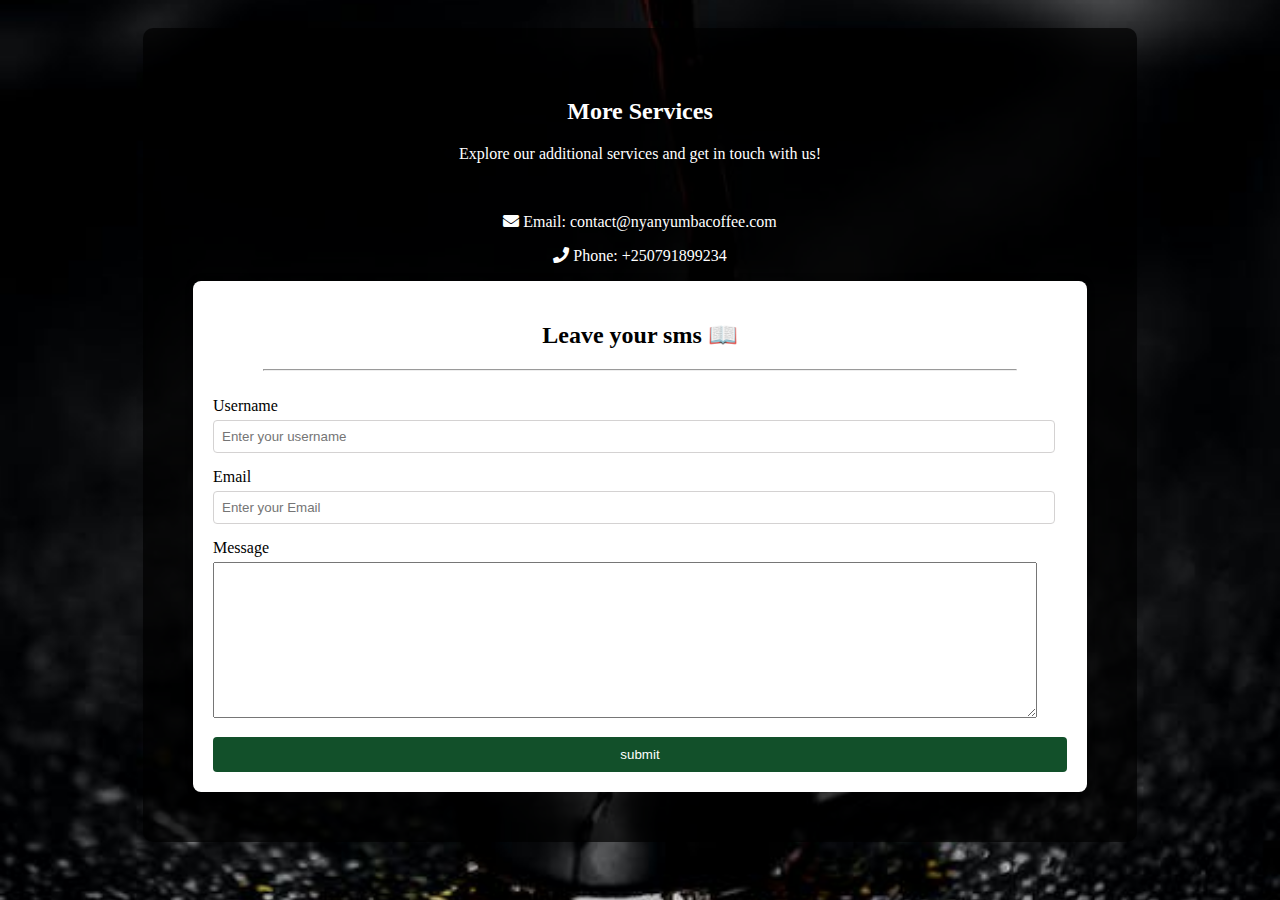
<file: contact.html>
<!DOCTYPE html>
<html lang="en">
<head>
    <meta charset="UTF-8">
    <meta name="viewport" content="width=device-width, initial-scale=1.0">
    <title>Document</title>
    <link rel="stylesheet" href="https://cdnjs.cloudflare.com/ajax/libs/font-awesome/5.15.4/css/all.min.css">
    <link rel="stylesheet" href="https://fonts.googleapis.com/css2?family=Pacifico&display=swap">
</head>
<style>
   
    body{
        background-image: url(cge.jpeg);
        background-size: cover;
       background-position: center;
       color: azure;
       display: flex;
    justify-content: center;
    align-items: center;
       
    }
    form,h2,input{
   color: #000;
}
    h1, h2, p ,h3{
           color: white;
           text-align: center;
       }
       .container {
           display: flex;
           align-items: center;
           justify-content: space-between;
       
           margin: 0 auto;
           padding: 0 20px;
           max-width:900px;
           margin: 0 auto;
       }
    .login-form {
background-color:white;
padding: 20px;
border-radius: 8px;
box-shadow: 0 0 10px rgba(0, 0, 0, 0.1);
color: #000;
}
.login-container {
   width: 300px;
   padding:30px;
 }
 .input-group {
   margin-bottom: 15px;
   margin-right:30px;
 }
 
 label {
   display: block;
   margin-bottom: 5px;
 }
 
 input
{
   width: 100%;
   padding: 8px;
   border-radius: 4px;
   border: 1px solid rgb(212, 210, 210);
 }
 
 button {
   width: 100%;
   padding: 10px;
   border: none;
   border-radius: 4px;
   background-color: rgb(18, 80, 42);
   color: white;
   cursor: pointer;
 }
 .service-section {
           padding: 50px;
           background: rgba(0, 0, 0, 0.7);
           margin: 20px;
           border-radius: 10px;
       }
</style>
<body>
    <section id="services" class="service-section">
        <h2>More Services</h2>
            <p>Explore our additional services and get in touch with us!</p>
            
            <div class="service-description"> 
              <br>
              <div>
                <p>
                  <i class="fas fa-envelope"></i> Email: contact@nyanyumbacoffee.com
                   </p>
                   <p>
                     <i class="fas fa-phone"></i> Phone: +250791899234
                   </p>
                </div>
        <div class="container">
            
            </div>
            <form class="login-form">
                <h2 style="color: #000;">Leave your sms 📖</h2>
                <hr style="margin-left:50px;margin-right: 50px;border-color: 2px solid rgb(16, 215, 188);"><br>
                <div class="input-group">
                  <label for="username"> Username</label>
                  <input type="text"  name="username" placeholder="Enter your username" required>
                </div>
                <div class="input-group">
                  <label for="password"> Email</label>
                  <input type="text" name="password" placeholder="Enter your Email" required>
                </div>
                <div class="input-group">
                  <label for="password"> Message</label>
                  <textarea name="" id="" cols="100" rows="10"></textarea>
                </div>
                <button type="submit">submit</button>
            
              </form>
              
        </div>
    </section>


</body>
</html>
</file>
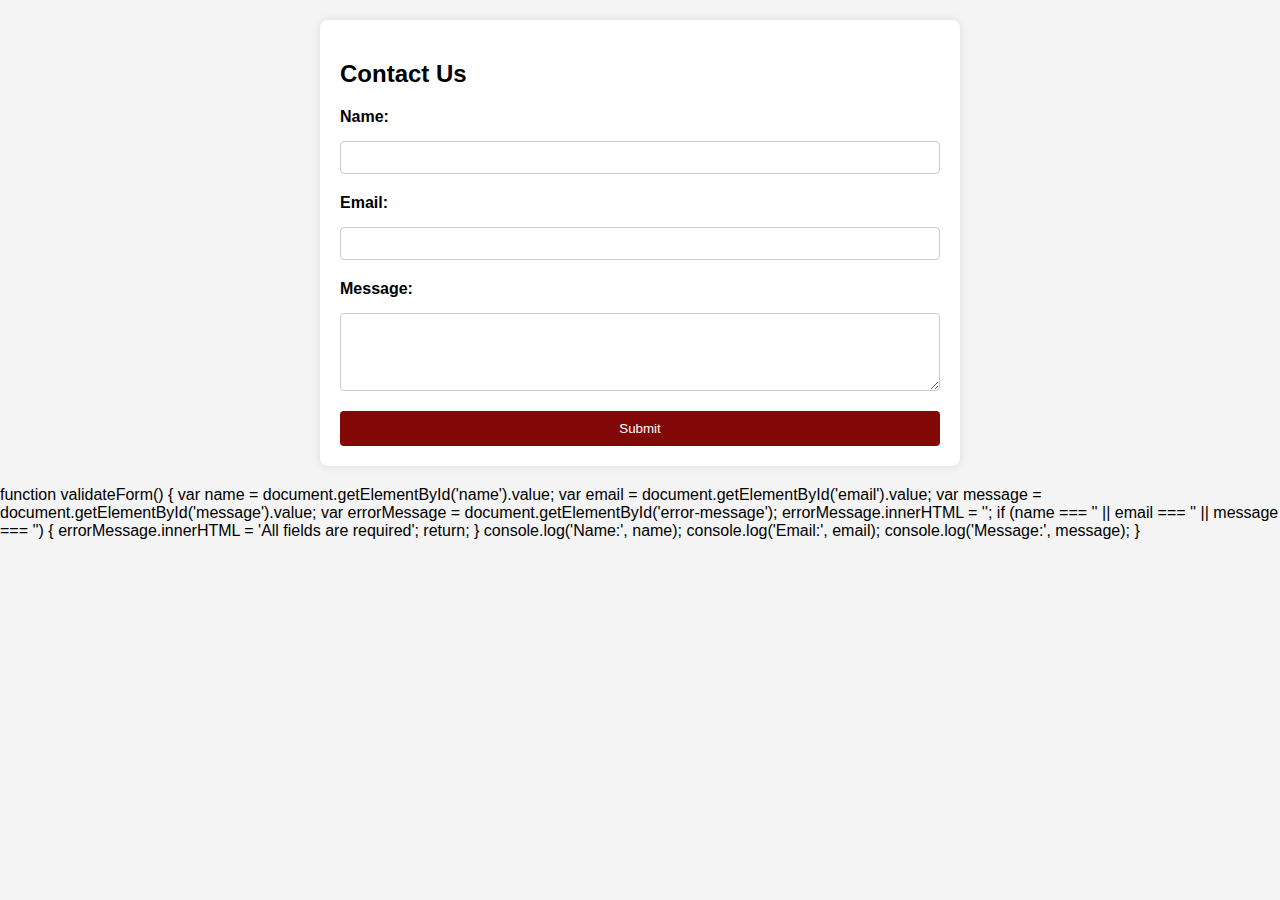
<file: hacker.html>
<!DOCTYPE html>
<html lang="en">
<head>
    <meta charset="UTF-8">
    <meta name="viewport" content="width=device-width, initial-scale=1.0">
    <title>Contact Us</title>
    <style>
        body {
            font-family: Arial, sans-serif;
            margin: 0;
            padding: 0;
            background-color: #F4F4F4;
        }
        .container {
            max-width: 600px;
            margin: 20px auto;
            background-color: #fff;
            padding: 20px;
            box-shadow: 0 0 10px rgba(0, 0, 0, 0.1);
            border-radius: 8px;
        }
        form {
            display: grid;
            gap: 10px;
        }
        label {
            font-weight: bold;
        }
        input,
        textarea {
            width: 100%;
            padding: 8px;
            box-sizing: border-box;
            margin-top: 5px;
            margin-bottom: 10px;
            border: 1px solid #ccc;
            border-radius: 4px;
        }
        button {
            padding: 10px;
            background-color: #820808;
            color: #fff;
            border: none;
            border-radius: 4px;
            cursor: pointer;
        }
        button:hover {
            background-color: #820808;
        }
        .error {
            color: red;
            font-size: 14px;
        }
    </style>
</head>
<body>
<div class="container">
    <h2>Contact Us</h2>
    <form id="contactForm">
        <label for="name">Name:</label>
        <input type="text" id="name" name="name" required>
        <label for="email">Email:</label>
        <input type="email" id="email" name="email" required>
        <label for="message">Message:</label>
        <textarea id="message" name="message" rows="4" required></textarea>
        <button type="button" onclick="validateForm()">Submit</button>
    </form>
    <div id="error-message" class="error"></div>
</div>

    function validateForm() {
        var name = document.getElementById('name').value;
        var email = document.getElementById('email').value;
        var message = document.getElementById('message').value;
        var errorMessage = document.getElementById('error-message');
        errorMessage.innerHTML = '';
        if (name === '' || email === '' || message === '') {
            errorMessage.innerHTML = 'All fields are required';
            return;
        }
        console.log('Name:', name);
        console.log('Email:', email);
        console.log('Message:', message);
    }

</body>
</html>
</file>
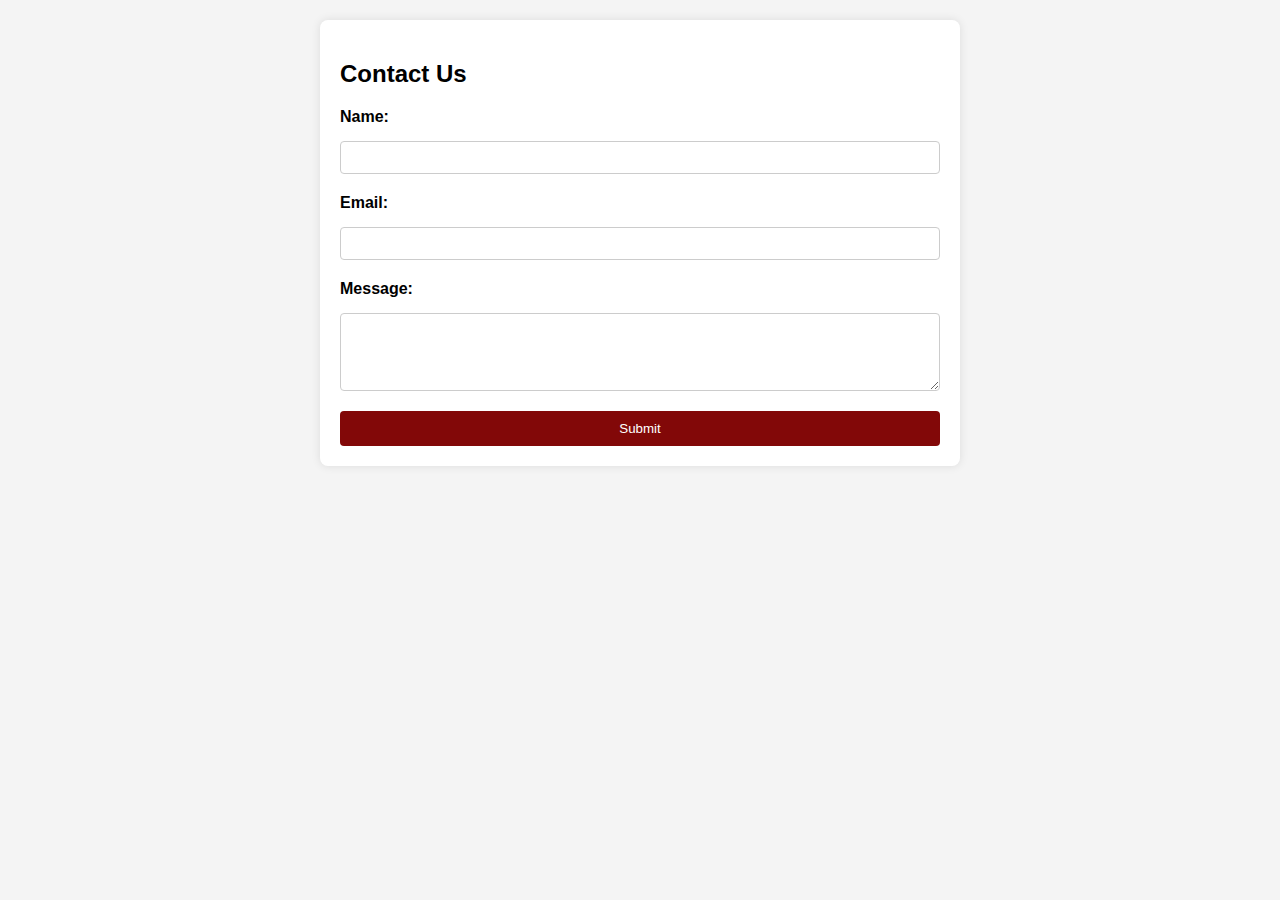
<file: hackttt.html>
<!DOCTYPE html>
<html lang="en">
<head>
    <meta charset="UTF-8">
    <meta name="viewport" content="width=device-width, initial-scale=1.0">
    <title>Contact Us</title>
    <style>
        body {
            font-family: Arial, sans-serif;
            margin: 0;
            padding: 0;
            background-color: #F4F4F4;
        }
        .container {
            max-width: 600px;
            margin: 20px auto;
            background-color: #fff;
            padding: 20px;
            box-shadow: 0 0 10px rgba(0, 0, 0, 0.1);
            border-radius: 8px;
        }
        form {
            display: grid;
            gap: 10px;
        }
        label {
            font-weight: bold;
        }
        input,
        textarea {
            width: 100%;
            padding: 8px;
            box-sizing: border-box;
            margin-top: 5px;
            margin-bottom: 10px;
            border: 1px solid #ccc;
            border-radius: 4px;
        }
        button {
            padding: 10px;
            background-color: #820808;
            color: #fff;
            border: none;
            border-radius: 4px;
            cursor: pointer;
        }
        button:hover {
            background-color: #820808;
        }
        .error {
            color: red;
            font-size: 14px;
        }
    </style>
</head>
<body>
<div class="container">
    <h2>Contact Us</h2>
    <form id="contactForm">
        <label for="name">Name:</label>
        <input type="text" id="name" name="name" required>
        <label for="email">Email:</label>
        <input type="email" id="email" name="email" required>
        <label for="message">Message:</label>
        <textarea id="message" name="message" rows="4" required></textarea>
        <button type="button" onclick="validateForm()">Submit</button>
    </form>
    <div id="error-message" class="error"></div>
</div>

   

</body>
</html>
</file>
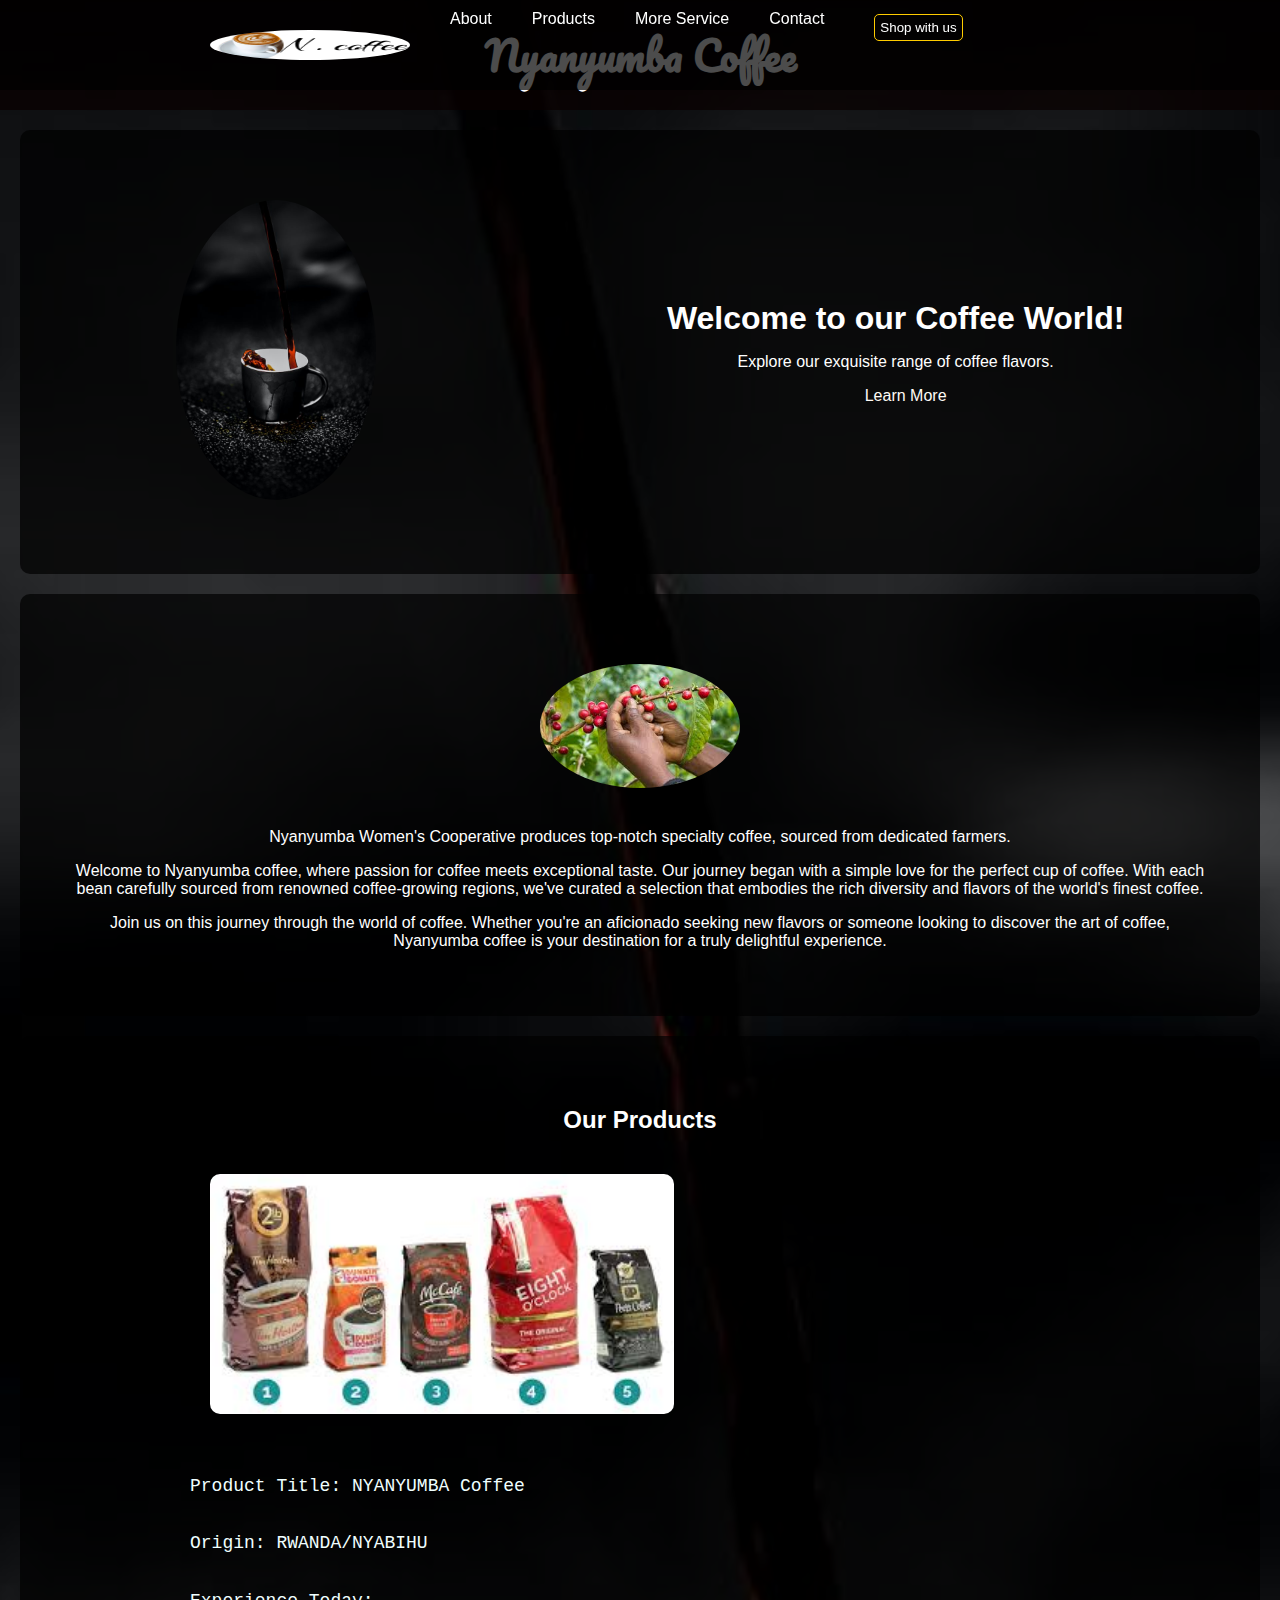
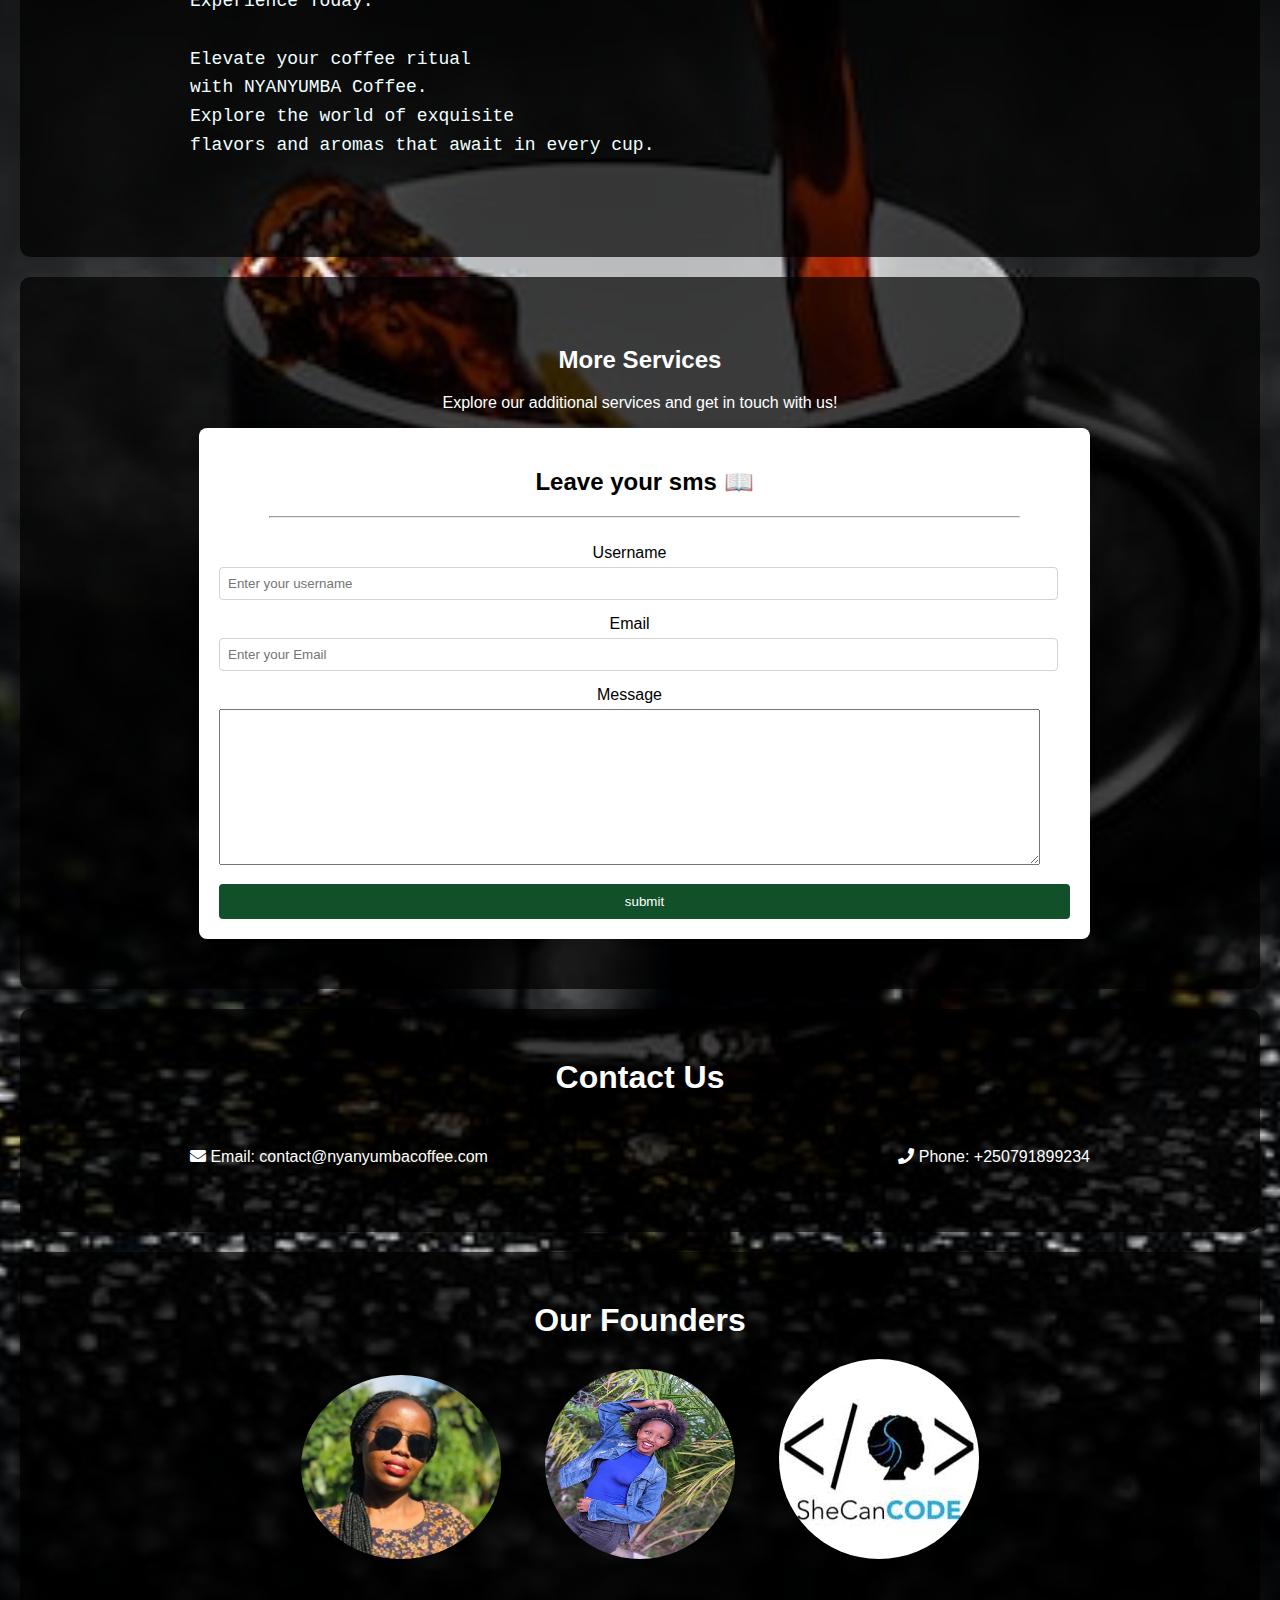
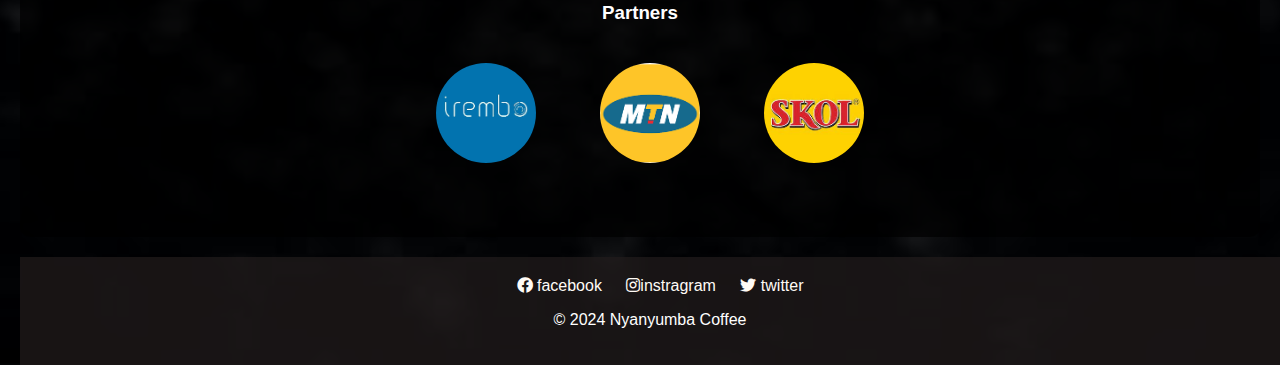
<file: home.html>
<!DOCTYPE html>
<html lang="en">
<head>
    <meta charset="UTF-8">
    <meta name="viewport" content="width=device-width, initial-scale=1.0">
    <title>Nyanyumba Coffee</title>
    <link rel="stylesheet" href="https://cdnjs.cloudflare.com/ajax/libs/font-awesome/5.15.4/css/all.min.css">
    <link rel="stylesheet" href="https://fonts.googleapis.com/css2?family=Pacifico&display=swap">
 <link rel="stylesheet" href="hack.css">
</head>
<body>
    <nav>
        <div class="container">
           
            <ul>
                <img src="Group 1.jpg" alt="nyumbani logo">
                <li><a href="#about">About</a></li>
                <li><a href="#products">Products</a></li>
                <li><a href="#messages">More Service</a></li>
                <li><a href="#contact">Contact</a></li>
                <li><button><a href="me.html">Shop with us</a></button></li>
            </ul>
        
        </div>
    </nav>
    <header>
        <h1>Nyanyumba Coffee</h1>
    </header>

    <main>
        <section class="hero">
            <div class="coffee-image">
               <img src="cge.jpeg" alt="">
            </div>
            <div class="cta">
                <h1>Welcome to our Coffee World!</h1>
                <p>Explore our exquisite range of coffee flavors.</p>
                <a href="#about" class="btn">Learn More</a>
            </div>
        </section>

        <section id="about" class="about-section">
            <img src="coff.jpg" alt="">
            <p>Nyanyumba Women's Cooperative produces top-notch specialty coffee, sourced from dedicated farmers.</p>
            <p>Welcome to Nyanyumba coffee, where passion for coffee meets exceptional taste. Our journey began with a simple love for the perfect cup of coffee. With each bean carefully sourced from renowned coffee-growing regions, we've curated a selection that embodies the rich diversity and flavors of the world's finest coffee.</p>
            <p>Join us on this journey through the world of coffee. Whether you're an aficionado seeking new flavors or someone looking to discover the art of coffee, Nyanyumba coffee is your destination for a truly delightful experience.</p>
        </section>
      
        <section id="products" class="products-section">
            <h2>Our Products</h2>
            <div class="container">
               
                <div class="product-grid">
                    <img src="cff.jpg" alt="Nyanyumba Coffee" class="product-img">
                    <div class="product-details">
                        <pre>
Product Title: NYANYUMBA Coffee

Origin: RWANDA/NYABIHU

Experience Today:

Elevate your coffee ritual
with NYANYUMBA Coffee.
Explore the world of exquisite
flavors and aromas that await in every cup.
                        </pre>
                    </div>
                </div>
            </div>
        </section>

        <section id="services" class="service-section">
            <h2>More Services</h2>
                <p>Explore our additional services and get in touch with us!</p>
            <div class="container">
                
                <div class="service-description">
                 
                </div>
                <form class="login-form">
                    <h2 style="color: #000;">Leave your sms 📖</h2>
                    <hr style="margin-left:50px;margin-right: 50px;border-color: 2px solid rgb(16, 215, 188);"><br>
                    <div class="input-group">
                      <label for="username"> Username</label>
                      <input type="text"  name="username" placeholder="Enter your username" required>
                    </div>
                    <div class="input-group">
                      <label for="password"> Email</label>
                      <input type="text" name="password" placeholder="Enter your Email" required>
                    </div>
                    <div class="input-group">
                      <label for="password"> Message</label>
                      <textarea name="" id="" cols="100" rows="10"></textarea>
                    </div>
                    <button type="submit">submit</button>
                  </form>
            </div>
        </section>

        <section id="contact" class="contact-section">
            <h1>Contact Us</h1><br><br>
            <div class="container">
             
              <p>
             <i class="fas fa-envelope"></i> Email: contact@nyanyumbacoffee.com
              </p>
              <p>
                <i class="fas fa-phone"></i> Phone: +250791899234
              </p>
            </div>
          </section>

          <section>
            <h1>Our Founders </h1>
            <div>
                <!-- Placeholder images for cofounders -->
               <img src="book.JPG" alt="Co-Founder 1">
                <img src="PXL_20231025_151643359.PORTRAIT.jpg" alt="Co-Founder 2" style="height:190px;width:190px;">
                <img src="she.jpg" alt="Co-Founder 3">
                  <h3>Partners</h3>
                <!-- Logos of partner companies linking to their websites -->
                <a href="https://www.irembo.gov.rw/"><img src="ire.png" alt="Irembo" class="partner-logo"></a>
                <a href="https://www.mtn.co.rw/"><img src="mt.png" alt="MTN" class="partner-logo"></a>
                <a href="https://www.skolinternational.com/"><img src="sk.jpg" alt="Skol" class="partner-logo"></a>
                <!-- Add more partner logos with respective links -->
            </div>
        </section>
    </main>

    <footer>
        
        <a href="https://www.facebook.com/nyanyumbacoffee" target="_blank"><i class="fab fa-facebook"></i> facebook</a>
        
        <a href="https://www.instagram.com/nyanyumbacoffee" target="_blank"><i class="fab fa-instagram"></i>instragram</a>
     
        <a href="https://twitter.com/nyanyumbacoffee" target="_blank"><i class="fab fa-twitter"></i> twitter</a>
    
        <p>&copy; 2024 Nyanyumba Coffee</p>
    </footer>
    
</body>
</html>
</file>
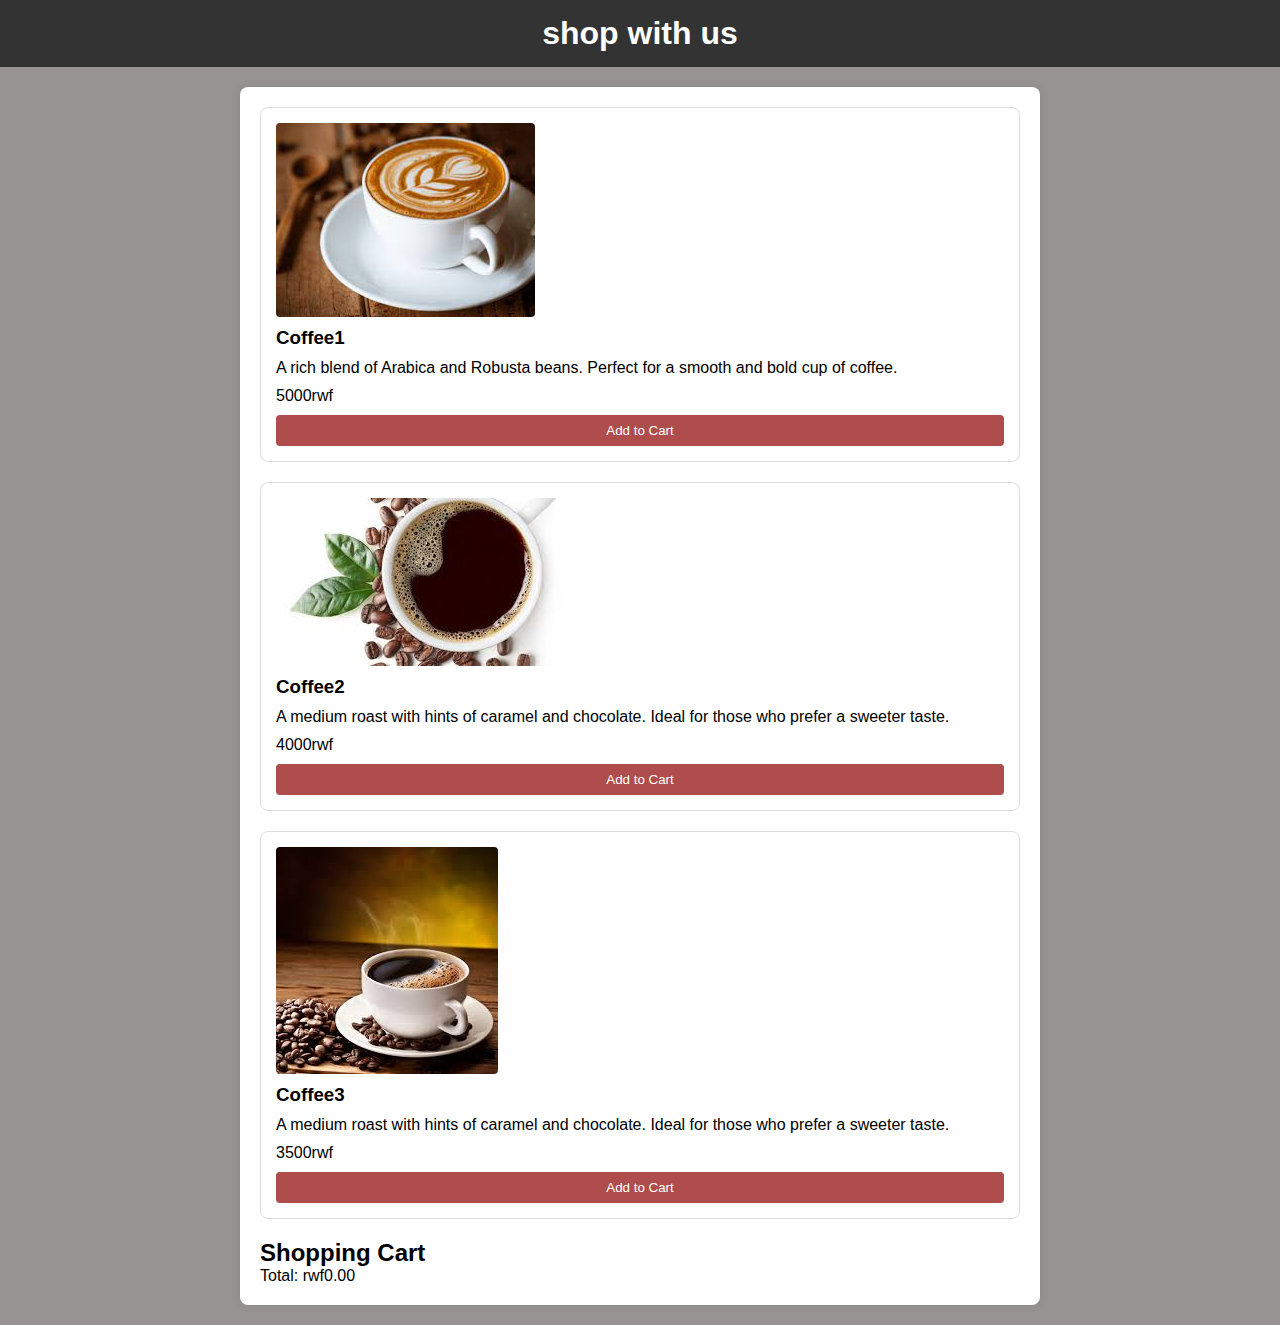
<file: landing.html>
<!DOCTYPE html>
<html lang="en">
<head>
    <meta charset="UTF-8">
    <meta name="viewport" content="width=device-width, initial-scale=1.0">
    <title>Document</title>
    <link rel="stylesheet" href="landing.css">
</head>
<body>
    <header>
        <h1>shop with us</h1>
    </header>
    <div class="container">
        <div class="product" id="product1">
            <img src="coffe.jpg">
            <h3>Coffee1</h3>
            <p>A rich blend of Arabica and Robusta beans. Perfect for a smooth and bold cup of coffee.</p>
            <p>5000rwf</p>
            <button onclick="addToCart('Coffee Blend 1', 10.99)">Add to Cart</button>
        </div>
        <div class="product" id="product2">
            <img src="cfe1.jpg" alt="Coffee 2">
            <h3>Coffee2</h3>
            <p>A medium roast with hints of caramel and chocolate. Ideal for those who prefer a sweeter taste.</p>
            <p>4000rwf</p>
            <button onclick="addToCart('Coffee Blend 2', 12.99)">Add to Cart</button>
        </div>
        <div class="product" id="product2">
            <img src="cf2.jpg" alt="Coffee 2">
            <h3>Coffee3</h3>
            <p>A medium roast with hints of caramel and chocolate. Ideal for those who prefer a sweeter taste.</p>
            <p>3500rwf</p>
            <button onclick="addToCart('Coffee Blend 2', 17.45)">Add to Cart</button>
        </div>
        <div class="cart">
            <h2>Shopping Cart</h2>
            <ul id="cart-list"></ul>
            <p>Total: rwf<span id="cart-total">0.00</span></p>
        </div>
    </div>
    <script>
        var cart = [];
        function addToCart(productName, price) {
            var cartItem = {
                productName: productName,
                price: price
            };
            cart.push(cartItem);
            updateCartUI();
        }
        function updateCartUI() {
            var cartList = document.getElementById('cart-list');
            var cartTotal = document.getElementById('cart-total');
            var total = 0;
            cartList.innerHTML = '';
            // Populate the cart list
            cart.forEach(function (item) {
                var listItem = document.createElement('li');
                listItem.className = 'cart-item';
                listItem.innerHTML = '<span>' + item.productName + '</span><span>$' + item.price.toFixed(2) + '</span>';
                cartList.appendChild(listItem);
                total += item.price;
            });
            // Update the total amount
            cartTotal.textContent = total.toFixed(2);
        }
    </script>
</body>
</html>
</file>
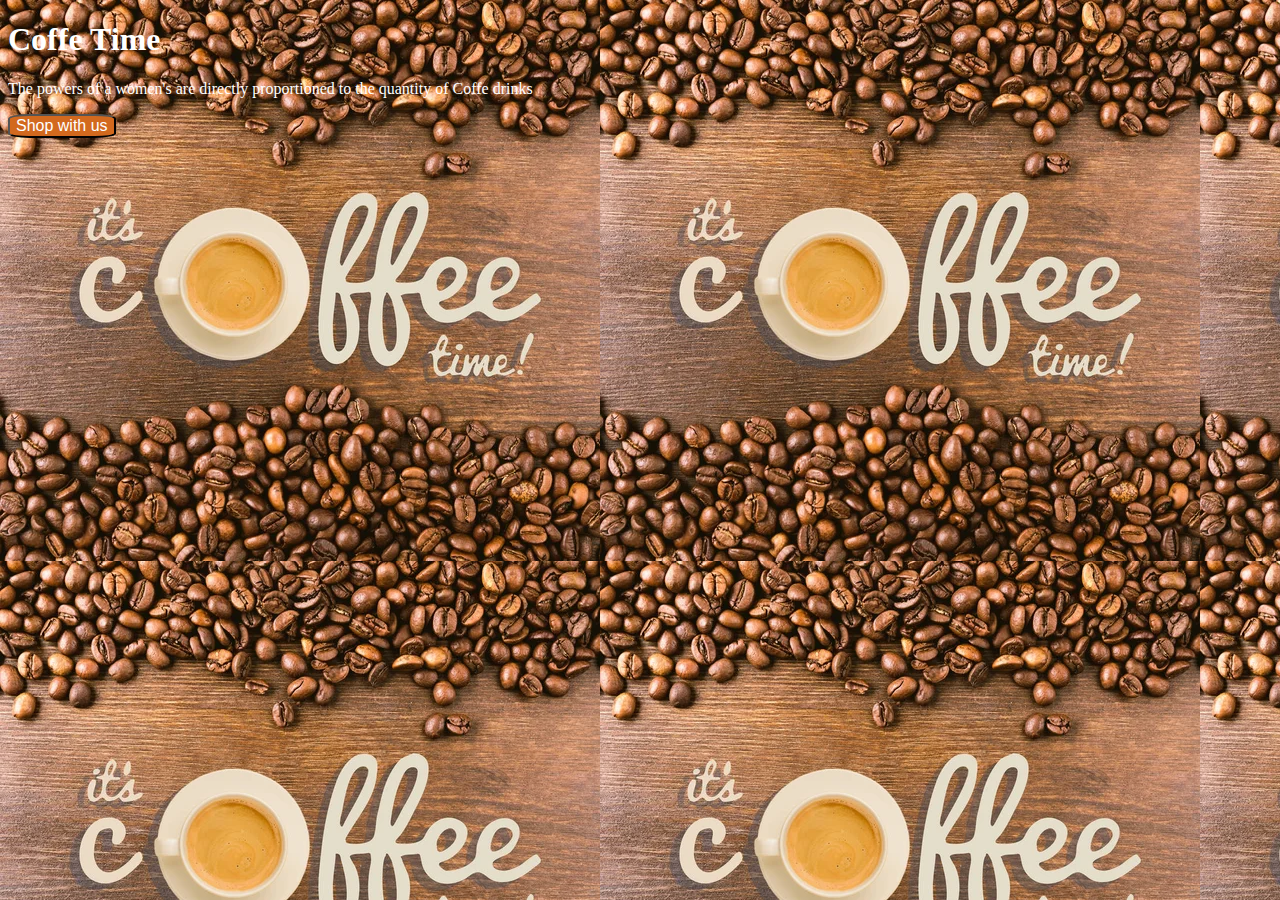
<file: landingpage.html>
<!DOCTYPE html>
<html lang="en">
<head>
    <meta charset="UTF-8">
    <meta name="viewport" content="width=device-width, initial-scale=1.0">
    <title>Document</title>
</head>
<body style="background-image: url(coffee.jpg);">
    <h1 style="color: white;">Coffe Time</h1>
    <p style="color: white;">The powers of a women's
         are directly
        proportioned to
         the quantity of Coffe
        drinks
    </p>
    <button style="border-radius: 20%; background-color: chocolate; font-size: 100%; color: white;">Shop with us</button>
</body>
</html>
</file>
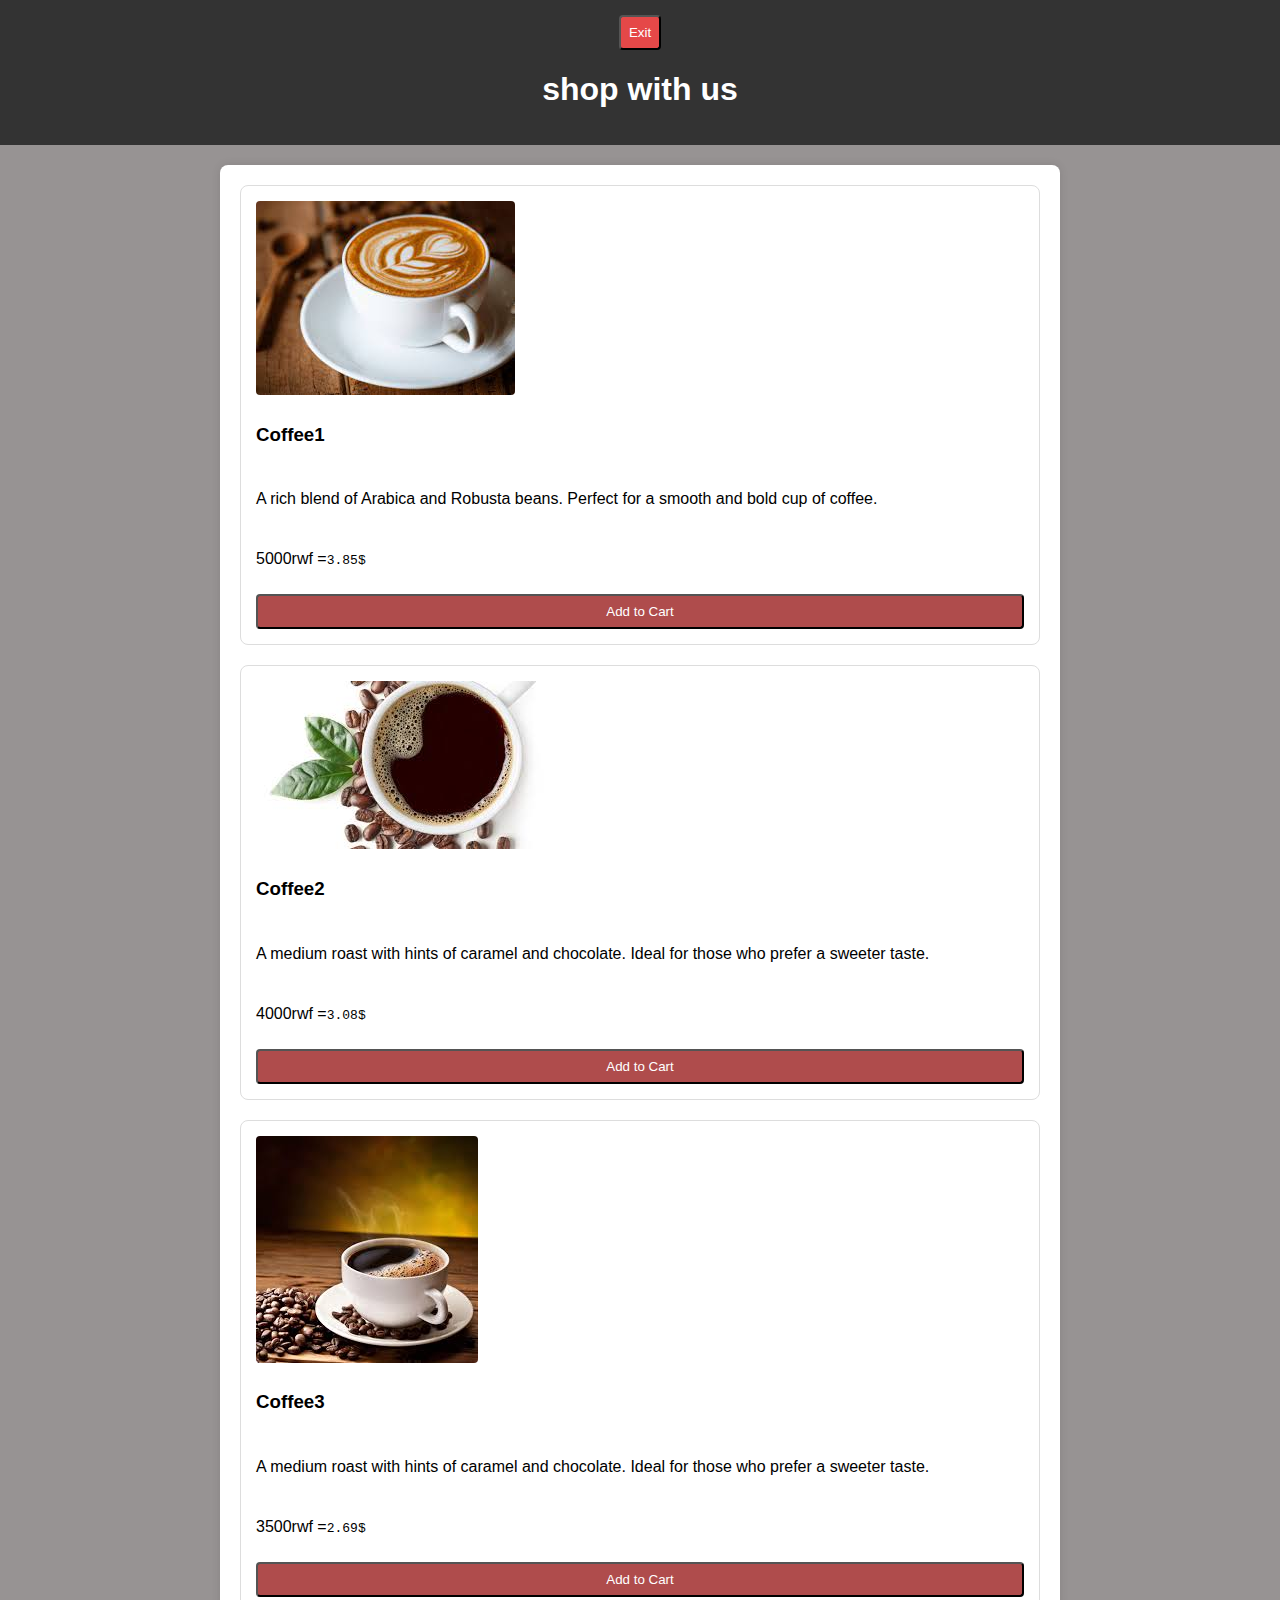
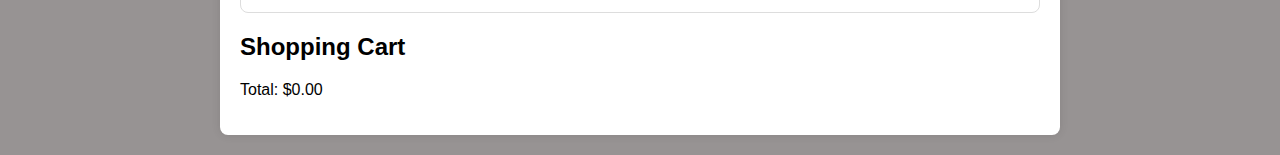
<file: me.html>
<!DOCTYPE html>
<html lang="en">
<head>
    <meta charset="UTF-8">
    <meta name="viewport" content="width=device-width, initial-scale=1.0">
    <title>Shop with Us - Coffee</title>
    <style>
        body {
            font-family: Arial, sans-serif;
            margin: 0;
            padding: 0;
            background-color: rgb(151, 147, 147);
        }

        header {
            background-color: #333;
            color: #fff;
            padding: 15px;
            text-align: center;
        }

        .container {
            max-width: 800px;
            margin: 20px auto;
            background-color: #fff;
            padding: 20px;
            box-shadow: 0 0 10px rgba(0, 0, 0, 0.1);
            border-radius: 8px;
        }

        .product {
            border: 1px solid #ddd;
            padding: 15px;
            margin-bottom: 20px;
            border-radius: 8px;
            display: grid;
            gap: 10px;
        }

        img {
            max-width: 100%;
            height: auto;
            border-radius: 4px;
        }

        button {
            padding: 8px;
            background-color: #af4c4c;
            color: #fff;
            border-radius: 4px;
            cursor: pointer;
        }

        button:hover {
            background-color: #af4c4c;
        }

        .cart {
            margin-top: 20px;
        }

        #cart-list {
            list-style-type: none;
            padding: 0;
        }

        .cart-item {
            display: flex;
            justify-content: space-between;
            border: 1px solid #dddddd;
            padding: 10px;
            margin-bottom: 10px;
            border-radius: 4px;
        }
    </style>
</head>
<body>

<header>
    <a href="index.html"><button style="background-color: #e54848;">Exit</button></a>
    <h1>shop with us</h1>
</header>

<div class="container">
    <div class="product" id="product1">
        <img src="coffe.jpg">
        <h3>Coffee1</h3>
        <p>A rich blend of Arabica and Robusta beans. Perfect for a smooth and bold cup of coffee.</p>
        <p>5000rwf =<code>3.85$</code></p>
        <button onclick="addToCart('Coffee Blend 1', 5000/1300)">Add to Cart</button>
    </div>

    <div class="product" id="product2">
        <img src="cfe1.jpg" alt="Coffee 2">
        <h3>Coffee2</h3>
        <p>A medium roast with hints of caramel and chocolate. Ideal for those who prefer a sweeter taste.</p>
        <p>4000rwf =<code>3.08$</code></p>
        <button onclick="addToCart('Coffee Blend 2', 4000/1300)">Add to Cart</button>
    </div>
    <div class="product" id="product2">
        <img src="cf2.jpg" alt="Coffee 2">
        <h3>Coffee3</h3>
        <p>A medium roast with hints of caramel and chocolate. Ideal for those who prefer a sweeter taste.</p>
        <p>3500rwf =<code>2.69$</code> </p>
        <button onclick="addToCart('Coffee Blend 2', 3500/1300)">Add to Cart</button>
    </div>

    <div class="cart">
        <h2>Shopping Cart</h2>
        <ul id="cart-list"></ul>
        <p>Total: $<span id="cart-total">0.00</span></p>
    </div>
</div>

<script>
    var cart = [];

    function addToCart(productName, price) {
        var cartItem = {
            productName: productName,
            price: price
        };

        cart.push(cartItem);

        
        updateCartUI();
    }

    function updateCartUI() {
        var cartList = document.getElementById('cart-list');
        var cartTotal = document.getElementById('cart-total');
        var total = 0;

        
        cartList.innerHTML = '';

        // Populate the cart list
        cart.forEach(function (item) {
            var listItem = document.createElement('li');
            listItem.className = 'cart-item';
            listItem.innerHTML = '<span>' + item.productName + '</span><span>$' + item.price.toFixed(2) + '</span>';
            cartList.appendChild(listItem);

           
            total += item.price;
        });

        // Update the total amount
        var subtotal = total.toFixed(2)*1300;
        cartTotal.textContent = total.toFixed(2) + ' = ' + subtotal.toFixed(0) + 'rwf' ;
    }
</script>

</body>
</html>
</file>
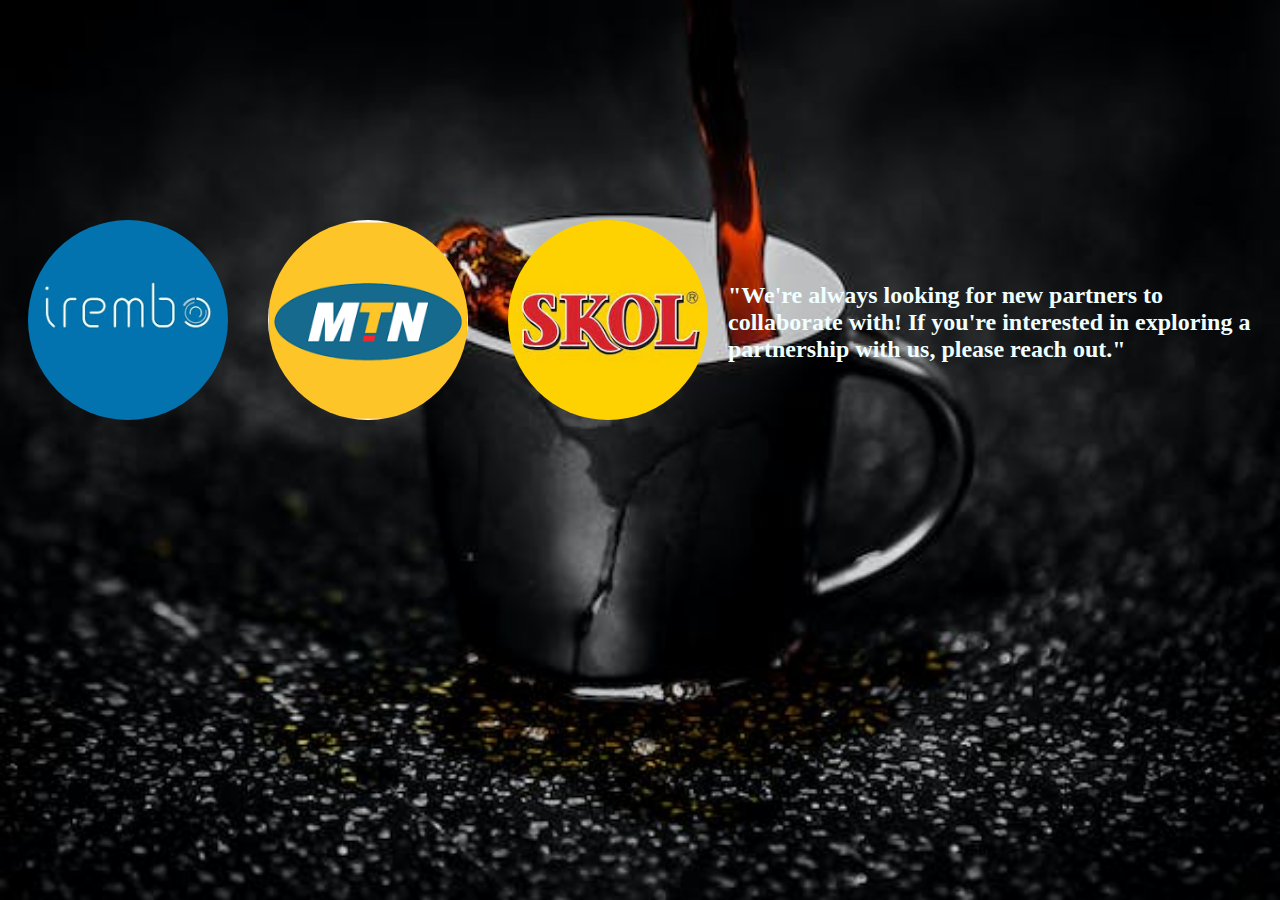
<file: patern.html>
<!DOCTYPE html>
<html lang="en">
<head>
    <meta charset="UTF-8">
    <meta name="viewport" content="width=device-width, initial-scale=1.0">
    <title>Document</title>
    <style>
        body{
            background-size: cover;
           background-position: center;
           color: azure;
           display: flex;
        justify-content: center;
        align-items: center;
        margin-top: 200px;
        }
        img {
           width: 200px; 
           height: auto;
           margin: 20px;
           border-radius: 50%;
           transition: transform 0.3s ease; 
           
       }
       img:hover {
           transform: scale(1.1);
       }
       
    </style>
</head>
<body style="background-image: url(cge.jpeg);">
   
  <a href="https://www.irembo.gov.rw/"><img src="ire.png" alt="Irembo" class="partner-logo"></a>
  <a href="https://www.mtn.co.rw/"><img src="mt.png" alt="MTN" class="partner-logo"></a>
 <a href="https://www.skolinternational.com/"><img src="sk.jpg" alt="Skol" class="partner-logo"></a>
 <h2>"We're always looking for new partners to collaborate with! If you're interested in exploring a partnership with us, please reach out."</h2>
</body>
</html>
</file>
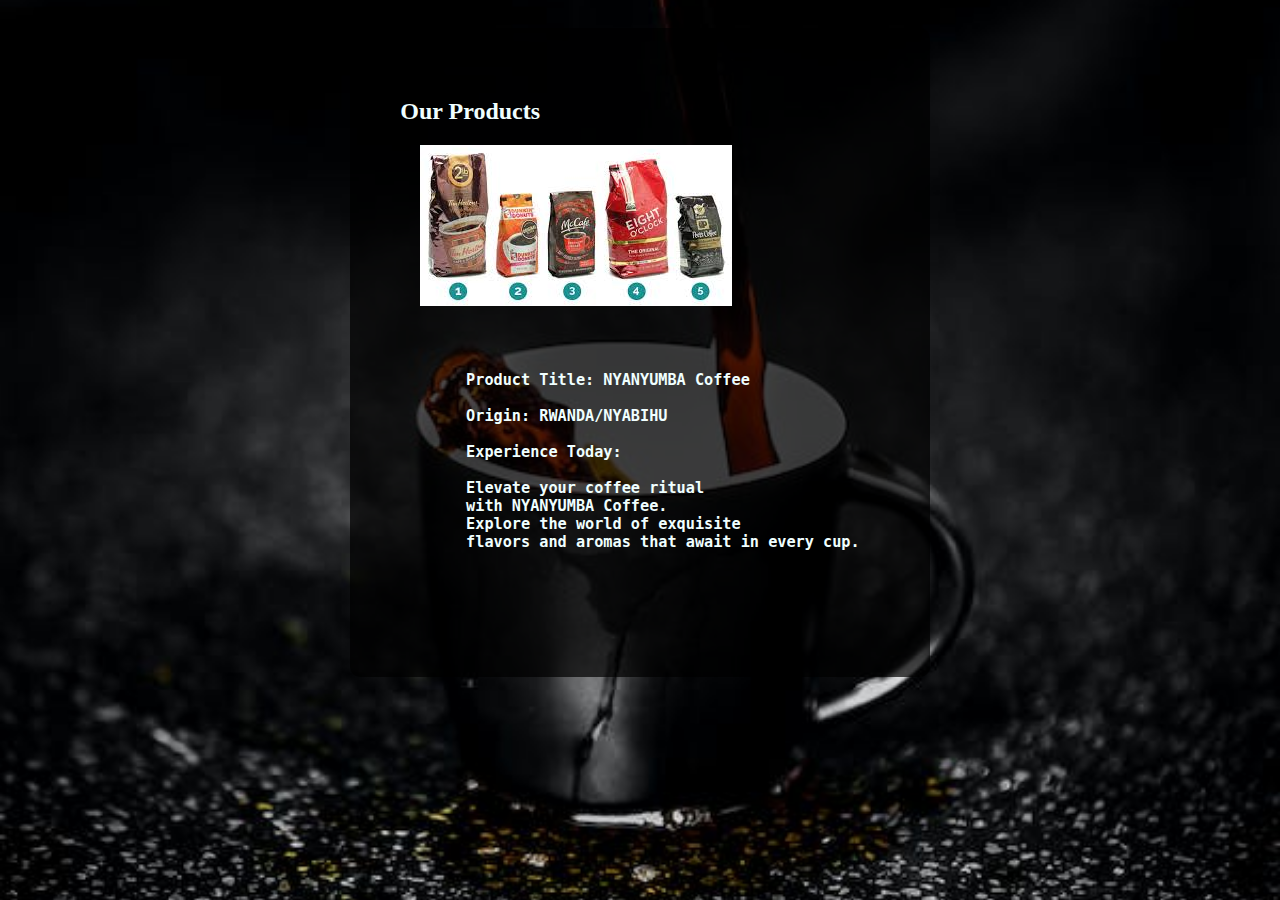
<file: product.html>
<!DOCTYPE html>
<html lang="en">
<head>
    <meta charset="UTF-8">
    <meta name="viewport" content="width=device-width, initial-scale=1.0">
    <title>Document</title>
    <style>
        
    body{
        background-image: url(cge.jpeg);
        background-size: cover;
       background-position: center;
       color: azure;
       display: flex;
    justify-content: center;
    align-items: center;
       
    }
   
       .container {
           display: flex;
           align-items: center;
           justify-content: space-between;
       
           margin: 0 auto;
           padding: 0 20px;
           max-width:900px;
           margin: 0 auto;
       }
   
 .products-section {
           padding: 50px;
           background: rgba(0, 0, 0, 0.7);
           margin: 20px;
           border-radius: 10px;
       }
    </style>
</head>
<body>
    <section id="products" class="products-section">
        <h2>Our Products</h2>
        <div class="container">
           
            <div class="product-grid">
                <img src="cff.jpg" alt="Nyanyumba Coffee" class="product-img">
                <div class="product-details">
                  <pre>
 <h3>
     Product Title: NYANYUMBA Coffee
                        
     Origin: RWANDA/NYABIHU
                        
     Experience Today:
                        
     Elevate your coffee ritual
     with NYANYUMBA Coffee.
     Explore the world of exquisite
     flavors and aromas that await in every cup.
 </h3>
                  </pre> 
                </div>
            </div>
        </div>
    </section>

</body>
</html>
</file>
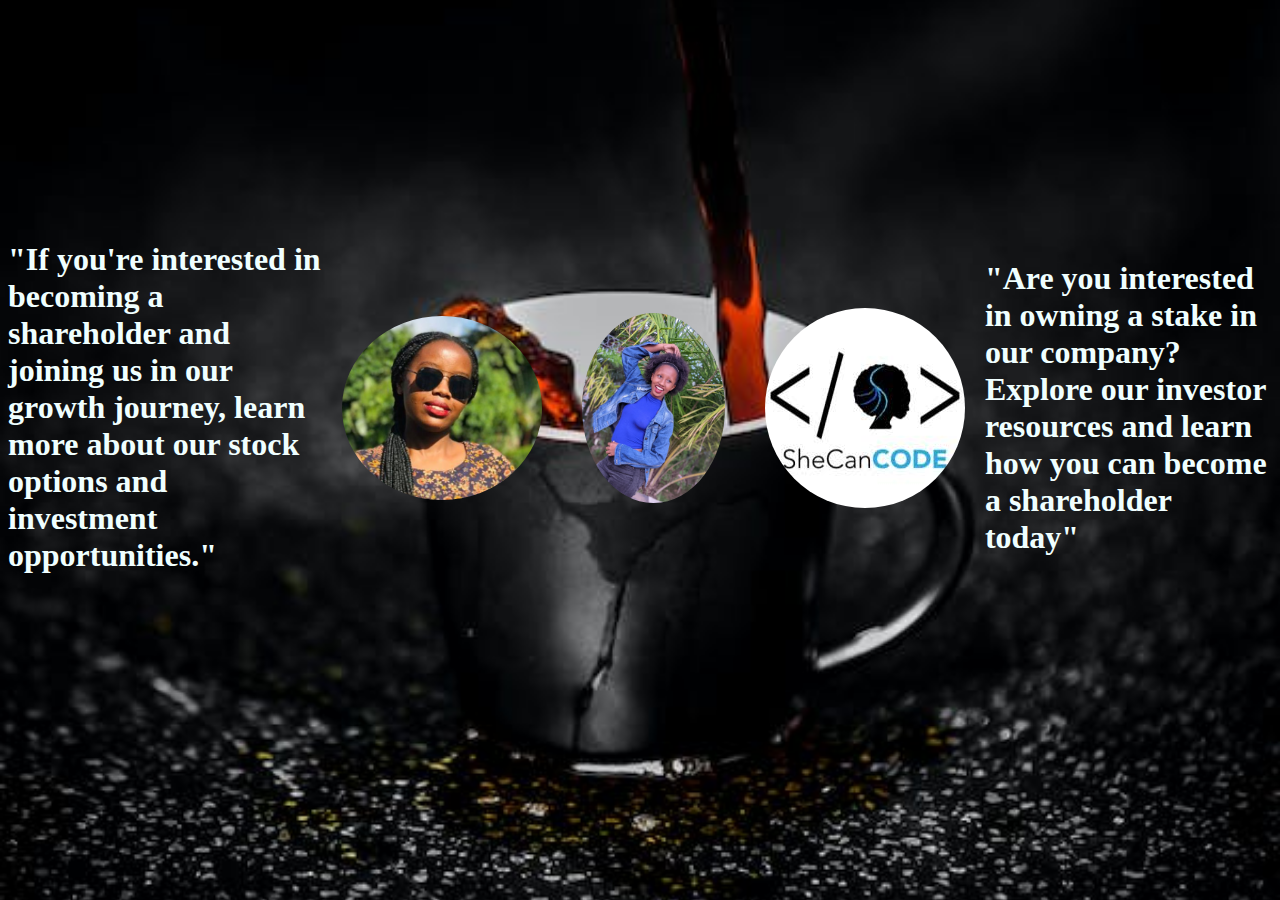
<file: share.html>
<!DOCTYPE html>
<html lang="en">
<head>
    <meta charset="UTF-8">
    <meta name="viewport" content="width=device-width, initial-scale=1.0">
    <title>Document</title>
    <style>
           body{
        display: flex;
        justify-content: center;
        align-items: center;
            background-size: cover;
           background-position: center;
           color: azure;
           margin-top:220px;
        }
        img {
           width: 200px; 
           height: auto;
           margin: 20px;
           border-radius: 50%;
           transition: transform 0.3s ease; 
       }
       img:hover {
           transform: scale(1.1);
       }
      
div{
    display: inline;
    align-items: center;
    justify-content: center;
}
    </style>
</head>
<body style="background-image: url(cge.jpeg);">
     <!-- Placeholder images for cofounders -->
     
     <div>
        <h1>"If you're interested in becoming a shareholder and joining us in our growth journey, learn more about our stock options and investment opportunities."</h1>
     </div>
     <img src="book.JPG" alt="Co-Founder 1">
     <img src="PXL_20231025_151643359.PORTRAIT.jpg" alt="Co-Founder 2" style="height:190px;width:190px;">
     <img src="she.jpg" alt="Co-Founder 3">


     <div>
        <h1>"Are you interested in owning a stake in our company? Explore our investor resources and learn how you can become a shareholder today"</h1>
     </div>
</body>
</html>
</file>
<file: hack.css>
/* General styles */
          body {
           margin: 0;
           padding: 0;
           font-family: Arial, sans-serif;
           background-image: url('cge.jpeg');
           background-size: cover;
           background-position: center;
           color: azure;
       }
       footer,a{
           margin-left: 20px;
           text-decoration: none;
           color: rgb(255, 251, 246);
         
       }
       header {
           text-align: center;
           padding: 20px 0;
           background: rgba(8, 0, 0, 0.7);
       }
form,h2,input{
   color: #000;
}
nav {
    position: fixed;
           background: rgba(0, 0, 0, 0.7);
           padding: 10px 0;
           width: 100%;
           
       }
       .container {
           display: flex;
           align-items: center;
           justify-content: space-between;
       
           margin: 0 auto;
           padding: 0 20px;
           max-width:900px;
           margin: 0 auto;
       }
       nav img {
           border-radius: 50%;
           height: 30px;
       }
       nav ul {
           display: flex;
           list-style: none;
           margin: 0;
           padding: 0;
       }
       nav ul li {
           margin-right: 20px;
       }
       nav ul li a {
           color: white;
           text-decoration: none;
           transition: color 0.3s ease;
       }
       nav ul li a:hover {
           color: #ffcc00;
       }
       nav ul li button {
           background: none;
           border: none;
       }
       nav ul li button a {
           color: white;
           text-decoration: none;
       padding:5px;
           border: 1px solid #ffcc00;
           border-radius: 5px;
           transition: background-color 0.3s ease;
       }
       nav ul li button a:hover {
           background-color: #ffcc00;
           color: #000;
       }
       
       
       h1 {
           margin: 0;
           color: white;
       }
       @media screen and (max-width: 768px) {
           nav ul {
               
               position: absolute;
               top: 60px;
               left: 0;
               width: 100%;
               flex-direction: column;
               background-color: rgba(0, 0, 0, 0.7);
           }
           nav ul.active {
               display: flex;
           }
           nav ul li {
               text-align: center;
               margin: 10px 0;
           }
       }
     
   h1, h2, p ,h3{
           color: white;
           text-align: center;
       }
       header h1 {
           margin: 0;
           font-family: 'Pacifico', cursive;
           font-size: 40px;
       }
       .hero {
           display: flex;
           justify-content: space-around;
           align-items: center;
           padding: 50px 0;
       }
       .cta {
           text-align: center;
       }
       .about-section,
       .products-section,
       .service-section {
           padding: 50px;
           background: rgba(0, 0, 0, 0.7);
           margin: 20px;
           border-radius: 10px;
       }
       .product-grid {
           display: grid;
           grid-template-columns: repeat(auto-fit, minmax(300px, 1fr));
           gap: 20px;
           align-items: center;
           justify-content: center;
       }
       .product-details {
           text-align: left;
           font-size: 18px;
           line-height: 1.6;
           margin: 0;
       }
       .product-img {
           width: 100%;
           height: auto;
           border-radius: 10px;
       }
       .login-container {
   width: 300px;
   padding:30px;

 }
 
 .login-form {
   background-color:white;
   padding: 20px;
   border-radius: 8px;
   box-shadow: 0 0 10px rgba(0, 0, 0, 0.1);
 }
 
 h2 {
   color: #ffffff;
   margin-bottom: 20px;
 }
 
 .input-group {
   margin-bottom: 15px;
   margin-right:30px;
 }
 
 label {
   display: block;
   margin-bottom: 5px;
 }
 
 input
{
   width: 100%;
   padding: 8px;
   border-radius: 4px;
   border: 1px solid rgb(212, 210, 210);
 }
 
 button {
   width: 100%;
   padding: 10px;
   border: none;
   border-radius: 4px;
   background-color: rgb(18, 80, 42);
   color: white;
   cursor: pointer;
 }
 
 button:hover {
   background-color: rgb(50, 50, 50);
 }
 
       footer {
           text-align: center;
           padding: 20px 0;
           background: rgba(34, 28, 28, 0.7);
       }

       section {
           padding: 50px;
           background: rgba(0, 0, 0, 0.7);
           margin: 20px;
           border-radius: 10px;
           text-align: center;
       }
       img {
           width: 200px; 
           height: auto;
           margin: 20px;
           border-radius: 50%;
           transition: transform 0.3s ease; 
       }
       img:hover {
           transform: scale(1.1);
       }
       .partner-logo {
           width: 100px; 
           margin: 20px;
           transition: opacity 0.3s ease;
       }
       .partner-logo:hover {
           opacity: 0.7;
       }
</file>
<file: landing.css>
*{
    box-sizing: border-box;
    padding: 0;
    margin: 0;
}
body {
    font-family: Arial, sans-serif;
    margin: 0;
    padding: 0;
    background-color: rgb(151, 147, 147);
}
header {
    background-color: #333;
    color: #fff;
    padding: 15px;
    text-align: center;
}
.container {
    max-width: 800px;
    margin: 20px auto;
    background-color: #fff;
    padding: 20px;
    box-shadow: 0 0 10px rgba(0, 0, 0, 0.1);
    border-radius: 8px;
}
.product {
    border: 1px solid #ddd;
    padding: 15px;
    margin-bottom: 20px;
    border-radius: 8px;
    display: grid;
    gap: 10px;
}
img {
    max-width: 100%;
    height: auto;
    border-radius: 4px;
}
button {
    padding: 8px;
    background-color: #AF4C4C;
    color: #fff;
    border: none;
    border-radius: 4px;
    cursor: pointer;
}
button:hover {
    background-color: #AF4C4C;
}
.cart {
    margin-top: 20px;
}
#cart-list {
    list-style-type: none;
    padding: 0;
}
.cart-item {
    display: flex;
    justify-content: space-between;
    border: 1px solid #DDDDDD;
    padding: 10px;
    margin-bottom: 10px;
    border-radius: 4px;
}
</file>
